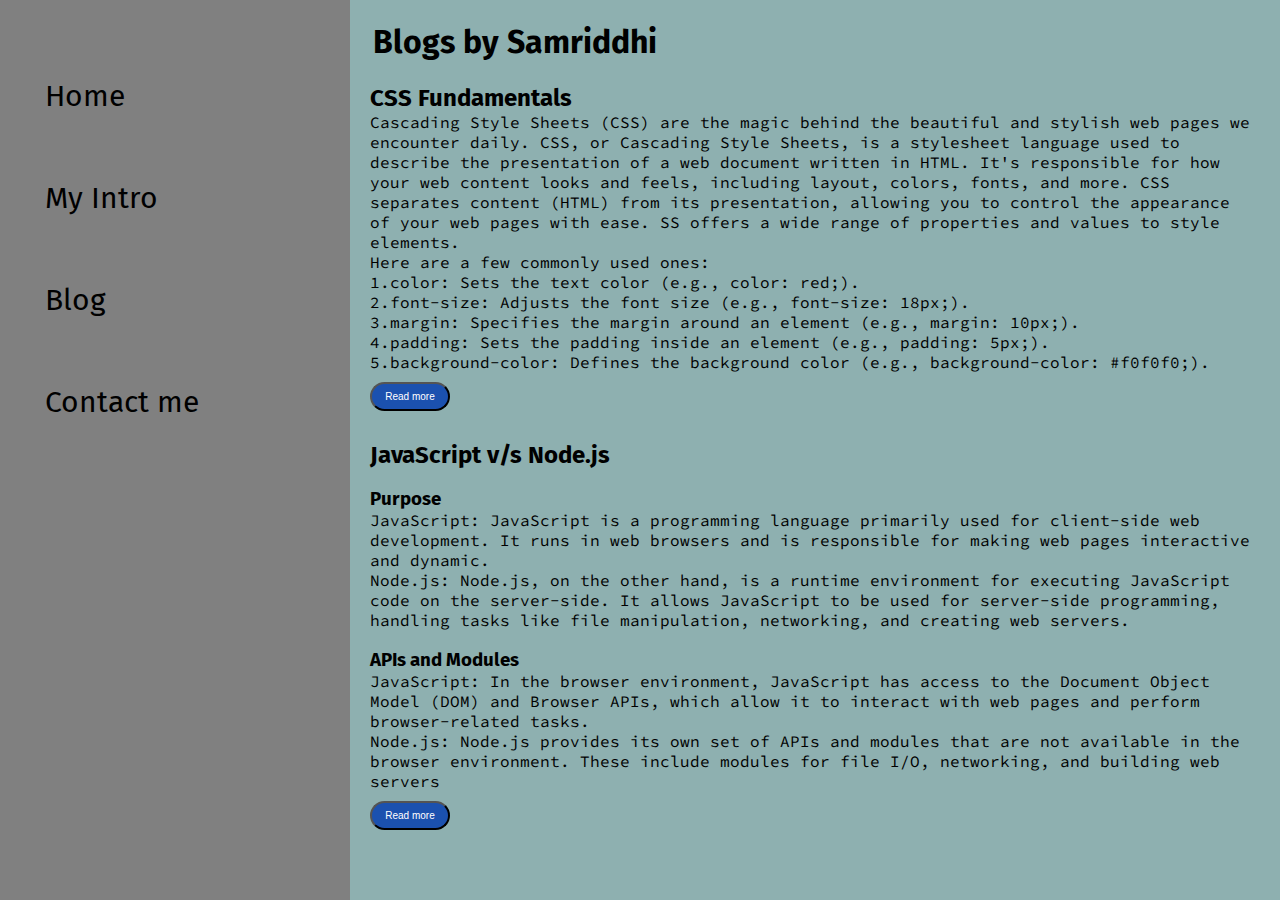
<file: blog.html>
<!DOCTYPE html>
<html lang="en">
<head>
    <meta charset="UTF-8">
    <meta http-equiv="X-UA-Compatible" content="IE=edge">
    <meta name="viewport" content="width=device-width, initial-scale=1.0">
    <title>samriddhi- web developer</title>
    <link rel="stylesheet" href="style.css">
</head>
<body>
    <div class="container">
        <div class="sidebar">
            <nav>
                <ul>
                    <li><a href="/task2/">Home</a></li>
                    <li><a href="/task2/intro.html">My Intro</a></li>
                    
                    <li><a href="/task2/blog.html">Blog</a></li>
                    <li><a href="/task2/contact.html">Contact me</a></li>
                </ul>
            </nav>
        </div>
        <div class="main">
            <div class="blogcontainer">
                <h1>Blogs by Samriddhi</h1>
                <div class="blogItem">
                    <h2>CSS Fundamentals</h2>
                    <p>Cascading Style Sheets (CSS) are the magic behind the beautiful and stylish web pages we encounter daily. 
                        CSS, or Cascading Style Sheets, is a stylesheet language used to describe the presentation of a web document written in HTML. It's responsible for how your web content looks and feels, including layout, colors, fonts, and more. CSS separates content (HTML) from its presentation, allowing you to control the appearance of your web pages with ease.
                        SS offers a wide range of properties and values to style elements. 
                        <br>Here are a few commonly used ones:
                        <br>

1.color: Sets the text color (e.g., color: red;).<br>
2.font-size: Adjusts the font size (e.g., font-size: 18px;).<br>
3.margin: Specifies the margin around an element (e.g., margin: 10px;).<br>
4.padding: Sets the padding inside an element (e.g., padding: 5px;).<br>
5.background-color: Defines the background color (e.g., background-color: #f0f0f0;).
                    </p>
                    <button class="btn btn-sm">Read more</button>
                </div>
                <div class="blogItem">
                    <h2>JavaScript v/s Node.js</h2>
                    <br>
                    <h3>Purpose</h3>
                    <p>JavaScript:
                         JavaScript is a programming language primarily used for client-side web development. It runs in web browsers and is responsible for making web pages interactive and dynamic.

                        <br>
                        

                        Node.js: Node.js, on the other hand, is a runtime environment for executing JavaScript code on the server-side. It allows JavaScript to be used for server-side programming, handling tasks like file manipulation, networking, and creating web servers.
             
                       
                        </p>
                        <br>
                        <h3>APIs and Modules</h3>
                        <p>JavaScript: In the browser environment, JavaScript has access 
                        to the Document Object Model (DOM) and Browser APIs, which allow it to interact
                         with web pages and perform browser-related tasks.<br>
                         
                        Node.js: Node.js provides its own set of APIs and modules that
                         are not available in the browser environment. These include modules for file I/O, networking,
                          and building web servers
                        </p><button class="btn btn-sm">Read more</button>
                </div>
                
                
                    
            </div>
        </div>
    </div>
    
</body>
</html>
</file>
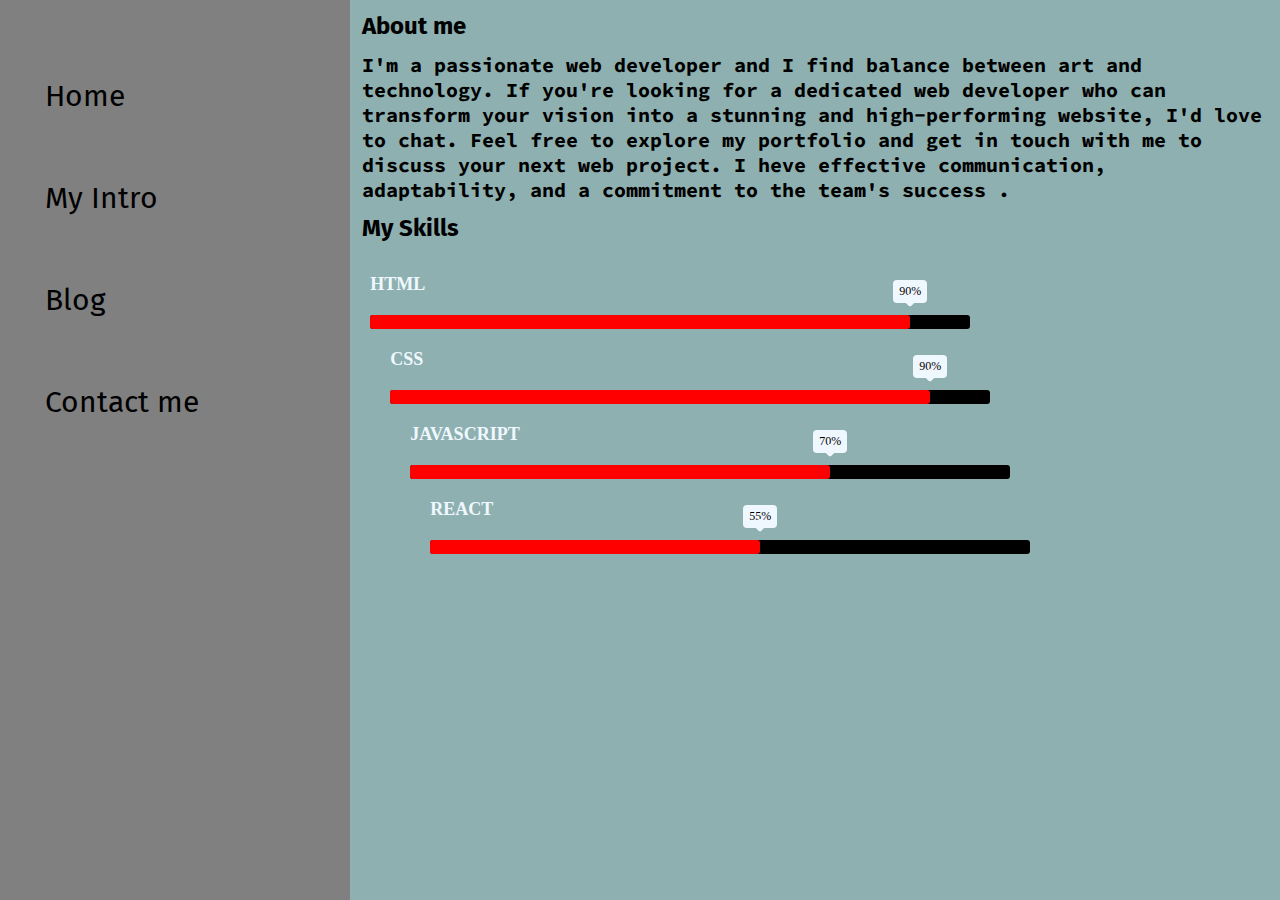
<file: intro.html>
<!DOCTYPE html>
<html lang="en">
<head>
    <meta charset="UTF-8">
    <meta http-equiv="X-UA-Compatible" content="IE=edge">
    <meta name="viewport" content="width=device-width, initial-scale=1.0">
    <title>samriddhi- web developer</title>
    <link rel="stylesheet" href="style.css">
</head>
<body>
    <div class="container">
        <div class="sidebar">
            <nav>
                <ul>
                    <li><a href="/task2/">Home</a></li>
                    <li><a href="/task2/intro.html">My Intro</a></li>
                    
                    <li><a href="/task2/blog.html">Blog</a></li>
                    <li><a href="/task2/contact.html">Contact me</a></li>
                </ul>
            </nav>
        </div>
        <div class="main">
            <div class="intro">
                
                    <h2>About me</h2>
                    <p>I'm a passionate web developer and I find balance between art and technology.
                        If you're looking for a dedicated web developer who can transform your vision into a stunning and high-performing website, I'd love to chat. Feel free to explore my portfolio and get in touch with me to discuss your next web project.
                        I heve effective communication, adaptability, and a commitment to the team's success .
                    </p>
                    <h2>My Skills</h2>
                    <div class="skillcontainer">
                        <div class="skillItem">
                        <div class="sn">HTML</div>
                        <div class="skill-bar">
                            <div class="skill-per" per="90%" style="max-width:90%"></div>
                        </div>
                    </div>
                    <div class="skillcontainer">
                        <div class="skillItem">
                        <div class="sn">CSS</div>

                        <div class="skill-bar">
                            <div class="skill-per" per="90%" style="max-width:90%"></div>
                        </div>
                    </div>
                    <div class="skillcontainer">
                        <div class="skillItem">
                        <div class="sn">Javascript</div>

                        <div class="skill-bar">
                            <div class="skill-per" per="70%" style="max-width:70%"></div>
                        </div>
                    </div>
                    <div class="skillcontainer">
                        <div class="skillItem">
                        <div class="sn">React</div>

                        <div class="skill-bar">
                            <div class="skill-per" per="55%" style="max-width:55%"></div>
                        </div>
                    </div>
                    
                    </div>

            </div>
        </div>
    </div>
    
</body>
</html>
</file>
<file: style.css>
@import url('https://fonts.googleapis.com/css2?family=Fira+Sans&display=swap');
@import url('https://fonts.googleapis.com/css2?family=Fira+Sans&family=Merriweather&family=Source+Code+Pro:wght@300&family=Varela+Round&display=swap');
*{
    margin: 0;
    padding: 0;
}

.sidebar {
    background-color: grey;
    width: 434px;
    font-family: 'fira sans', sans-serif;
    height: 100vh;
    
}

.sidebar nav {
    padding: 45px;
}


.sidebar nav li {
    list-style: none;
    font-size: 30px;
    padding: 33px 0;
    white-space: nowrap;
}
.sidebar nav li a{
    text-decoration: none;
    color:black;
}

.main {
    background-color:rgb(142, 176, 176);
    width: 90vw;
}

.container {
    display: flex;
}

.infocontainer{
    /*background-color: rgb(255, 0, 221);*/
    height:58vh;
    width:80vw;
    margin: 144px auto;
    display:flex;
    justify-content: space-around;
}
.devinfo{
    display:flex;
    justify-content: center;
    flex-direction: column;
    font-family: 'source code pro',monospace;


}
.hello{
    font-size: 65px;

}
.name{
    font-size:50px;
    font-weight: bold;
    font-family: 'Fira sans',sans-serif;

}
.about{
    font-size: 40px;

}
.moreabout{
    font-size:22px;
    font-family: 'Fira sans',sans-serif;
    margin-top: 23px;
}
.buttons{
    margin-top:34px;
}
.btn{
    padding: 9px 14px ;
    border-radius:22px ;
    color:white;
    background-color: rgb(27, 81, 175);
    font-size: 21px;
    margin: 0 3px;
    cursor:pointer;
}
.btn-sm{
    font-size: 10px;
    padding:7px 13px;
    margin:10px 0;

}
.btn:hover{
    background-color: white;
    color:dodgerblue;
}
.pic img{
    height:58vh;
}
.contactform{
    padding-top: 144px;
    padding:0 34px;
    font-family:'Fira sans',sans-serif;
}
.contactform h1{
    font-family: 'source code pro',monospace;
}
.contactform form div{
    padding:10px 0;
    display: flex;
    flex-direction: column;
}
.contactform small{
    font-size: 11px;
    color:rgb(32, 25, 112);
    margin: 0 5px;
    padding-top: 3px 0 0 0;
    
}
.contactform form div input{
    width: 26vw;
    border-radius: 5px;
    margin:6px 0 0 0;
    padding:3px;
}

#form-check{
    flex-direction: row;
   

}
#form-check-input{
    width:24px;
    margin:3px 0;
     
}
/*
.mb-34{
    padding-left: 10px;
}
.mb-34 input{
    padding-left: 8px;
}
*/
.blogItem{
    margin:20px;
    font-family:'Fira sans',sans-serif;
}
h1{
    font-family:'Fira sans',sans-serif;
    margin:23px;
}
p{
    font-family:'source code pro',monospace ;
}
.intro h2{
    font-family: 'Fira sans',sans-serif;
    margin: 12px;

}
.intro p{
    font-family: 'source code pro',monospace;
    font-weight: bold;
    font-size: 20px; 
    margin:12px;
}

.skillcontainer{
    display:flex;
    flex-direction: column;
    width:100%;
    max-width:600px;
    padding:0 20px;
}
.sn{
    font-size: 18px;
    font-weight: 700;
    color:aliceblue;
    text-transform:uppercase;
    margin:20px 0;
}
.skill-bar{
    height:14px;
    background-color:black;
    border-radius: 3px;
}
.skill-per{
    height:14px;
    background-color: red;
    border-radius: 3px;
    position:relative;
    animation:fillBars 2.5s 1;
}
.skill-per::before{
    content:attr(per);
    position:absolute;
    padding:absolute;
    padding: 4px 6px;
    background-color: aliceblue;
    border-radius: 4px;
    font-size: 12px;
    top: -35px;
    right:0;
    transform:translateX(50%);
}
.skill-per::after{
    content:"";
    position:absolute;
    width:10px;
    height: 10px;
    background-color:aliceblue;
    top:-20px;
    right:0;
    transform:translateX(50%) rotate(45deg);
    border-radius: 2px;
}
@keyframes fillBars{
    from{
        width:0;
    }
    to{
        width:100%
    }
}
</file>
